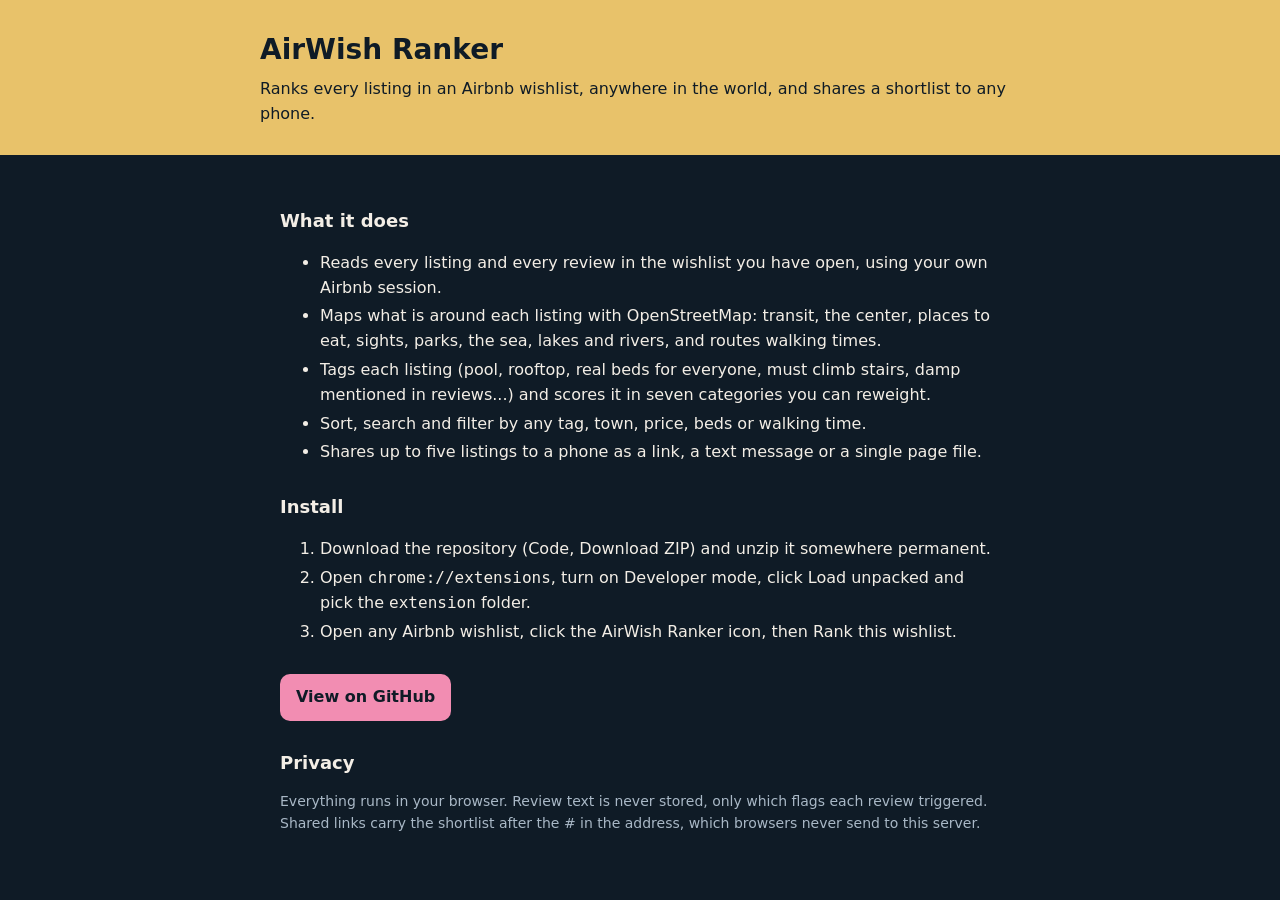
<file: docs/index.html>
<!doctype html>
<html lang="en">
<head>
<meta charset="utf-8">
<meta name="viewport" content="width=device-width, initial-scale=1">
<meta name="color-scheme" content="dark">
<title>AirWish Ranker</title>
<meta property="og:title" content="AirWish Ranker">
<meta property="og:description" content="A Chrome extension that ranks every listing in an Airbnb wishlist and shares a shortlist to any phone.">
<meta property="og:image" content="https://ajspaghetti.github.io/AirWish-Ranker/og.png">
<style>
:root{color-scheme:dark}*{box-sizing:border-box}
body{margin:0;background:#0F1B26;color:#F3EEE6;font:16px/1.55 -apple-system,BlinkMacSystemFont,Inter,system-ui,sans-serif}
header{background:#E8C26A;color:#0F1B26;padding:28px 20px}
.w{max-width:760px;margin:0 auto}
h1{margin:0;font-size:28px}header p{margin:6px 0 0}
main{padding:24px 20px 48px}h2{font-size:18px;margin:28px 0 8px}
li{margin:4px 0}a{color:#F3EEE6}.muted{color:#A9B8C6;font-size:14px}
.btn{display:inline-block;background:#F28DB2;color:#0F1B26;font-weight:800;text-decoration:none;border-radius:10px;padding:11px 16px;margin-top:14px}
</style>
</head>
<body>
<header><div class="w"><h1>AirWish Ranker</h1><p>Ranks every listing in an Airbnb wishlist, anywhere in the world, and shares a shortlist to any phone.</p></div></header>
<main class="w">
<h2>What it does</h2>
<ul>
<li>Reads every listing and every review in the wishlist you have open, using your own Airbnb session.</li>
<li>Maps what is around each listing with OpenStreetMap: transit, the center, places to eat, sights, parks, the sea, lakes and rivers, and routes walking times.</li>
<li>Tags each listing (pool, rooftop, real beds for everyone, must climb stairs, damp mentioned in reviews...) and scores it in seven categories you can reweight.</li>
<li>Sort, search and filter by any tag, town, price, beds or walking time.</li>
<li>Shares up to five listings to a phone as a link, a text message or a single page file.</li>
</ul>
<h2>Install</h2>
<ol>
<li>Download the repository (Code, Download ZIP) and unzip it somewhere permanent.</li>
<li>Open <code>chrome://extensions</code>, turn on Developer mode, click Load unpacked and pick the <code>extension</code> folder.</li>
<li>Open any Airbnb wishlist, click the AirWish Ranker icon, then Rank this wishlist.</li>
</ol>
<a class="btn" href="https://github.com/ajspaghetti/AirWish-Ranker">View on GitHub</a>
<h2>Privacy</h2>
<p class="muted">Everything runs in your browser. Review text is never stored, only which flags each review triggered. Shared links carry the shortlist after the # in the address, which browsers never send to this server.</p>
</main>
</body>
</html>
</file>
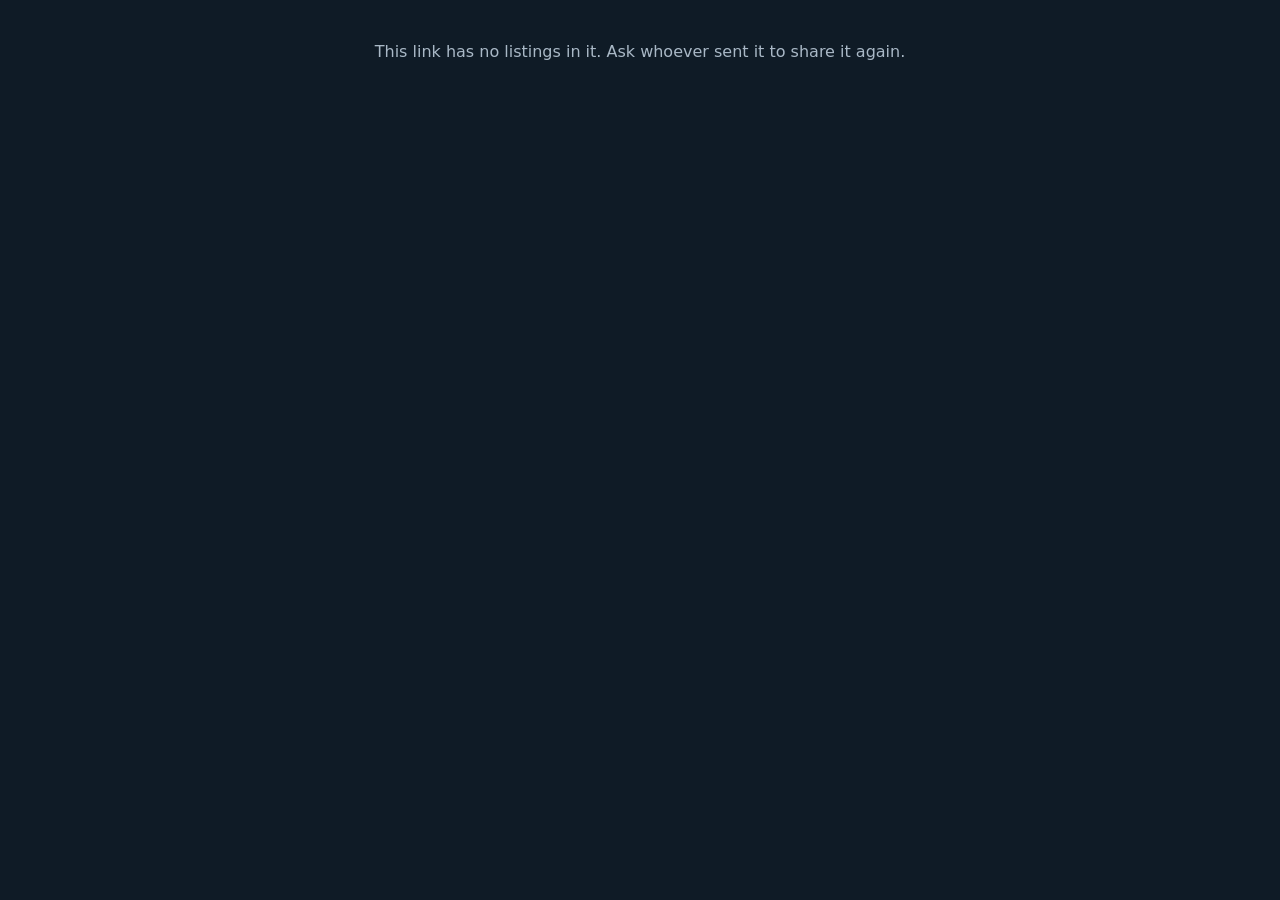
<file: docs/s/index.html>
<!doctype html>
<html lang="en">
<head>
<meta charset="utf-8">
<meta name="viewport" content="width=device-width, initial-scale=1, viewport-fit=cover">
<meta name="color-scheme" content="dark">
<title>AirWish Ranker shortlist</title>
<meta property="og:title" content="Airbnb shortlist">
<meta property="og:description" content="Tap to see the picks: photos, prices, beds, walking times and what guests say.">
<meta property="og:image" content="https://ajspaghetti.github.io/AirWish-Ranker/og.png">
<meta property="og:type" content="website">
<style>html,body{margin:0;background:#0F1B26;color:#F3EEE6;font:16px/1.45 -apple-system,BlinkMacSystemFont,system-ui,sans-serif}#msg{padding:40px 20px;text-align:center;color:#A9B8C6}</style>
</head>
<body>
<div id="msg">Loading the shortlist...</div>
<script src="share.js"></script>
<script src="viewer.js"></script>
</body>
</html>
</file>
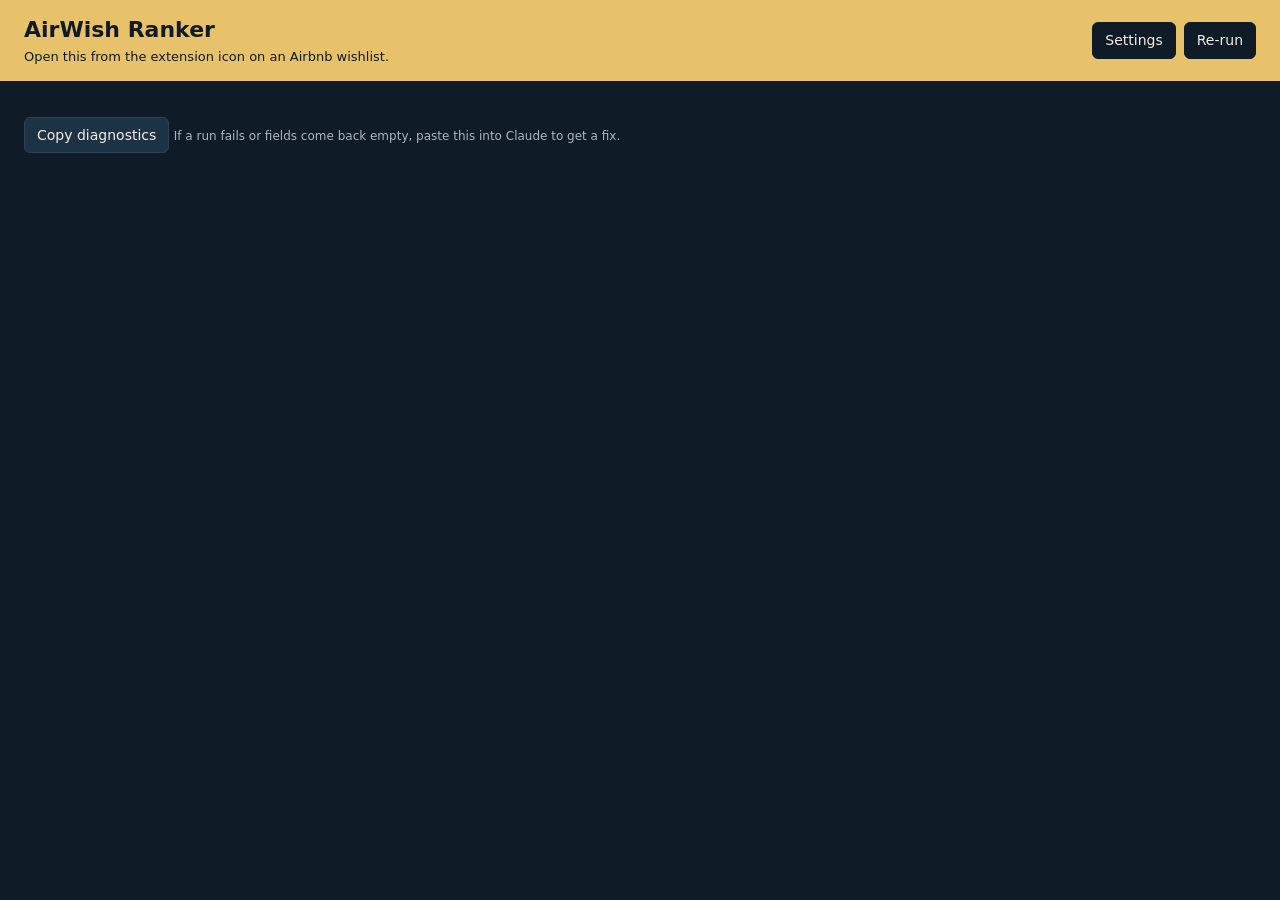
<file: extension/app.html>
<!doctype html>
<html lang="en">
<head>
<meta charset="utf-8">
<meta name="viewport" content="width=device-width, initial-scale=1">
<title>AirWish Ranker</title>
<link rel="stylesheet" href="app.css">
</head>
<body>
<header class="top">
  <div class="top-l">
    <h1 id="title">AirWish Ranker</h1>
    <div class="meta" id="meta">Loading...</div>
  </div>
  <div class="top-r">
    <button id="settingsBtn" class="ink">Settings</button>
    <button id="rerun" class="ink">Re-run</button>
  </div>
</header>
<div class="wrap">
  <section class="panel" id="stepsPanel" hidden>
    <div class="steps" id="steps"></div>
    <div class="notice" id="notice"></div>
  </section>
  <div class="banner" id="banner" hidden></div>

  <section id="main" hidden>
    <div class="toolbar">
      <input id="q" type="search" placeholder="Search names, towns, tags, beds, transit... (all words must match)" aria-label="Search listings">
      <label class="sel">Preset <select id="preset"></select></label>
      <button id="filtersBtn" aria-expanded="false">Filters <span class="count" id="fCount"></span></button>
      <span class="grow"></span>
      <button id="shareBtn" class="primary">Share to phone <span class="count" id="pickCount"></span></button>
      <button id="copyTsv">Copy for Google Sheets</button>
      <button id="dlCsv">Download CSV</button>
    </div>
    <section class="panel filters" id="filters" hidden>
      <div class="frow" id="townRow"></div>
      <div class="frow nums">
        <label>Max $/adult/night <input type="number" min="0" step="5" data-num="maxPpan"></label>
        <label>Min rating <input type="number" min="0" max="5" step="0.05" data-num="minRating"></label>
        <label>Min reviews <input type="number" min="0" step="5" data-num="minReviews"></label>
        <label>Min bedrooms <input type="number" min="0" step="1" data-num="minBedrooms"></label>
        <label>Min real-bed spots <input type="number" min="0" step="1" data-num="minRealCap"></label>
        <label>Min bathrooms <input type="number" min="0" step="0.5" data-num="minBaths"></label>
        <label>Max walk to transit (min) <input type="number" min="0" step="1" data-num="maxTransit"></label>
        <label>Max walk to center (min) <input type="number" min="0" step="1" data-num="maxCenter"></label>
      </div>
      <div class="frow toggles">
        <label><input type="checkbox" data-flag="hideNo"> Hide listings with a No vote</label>
        <label><input type="checkbox" data-flag="onlyYes"> Only listings with a Yes vote</label>
        <label><input type="checkbox" data-flag="noRed"> Hide listings with red flag tags</label>
        <label><input type="checkbox" data-flag="budgetOnly"> Only budget-eligible</label>
        <span class="grow"></span>
        <button id="clearFilters">Clear filters</button>
      </div>
      <p class="hint">Tags: click once to require (✓), twice to exclude (✕), three times to clear. Counts show how many listings have each tag.</p>
      <div id="tagChips"></div>
    </section>
    <nav class="tabs" id="tabs"></nav>
    <div class="recipe" id="recipe"></div>
    <div class="summary" id="summary"></div>
    <div class="tablewrap"><table class="board" id="board"></table></div>
    <div class="foot" id="foot"></div>
  </section>
  <p class="diag"><button id="diag">Copy diagnostics</button> <span class="muted">If a run fails or fields come back empty, paste this into Claude to get a fix.</span></p>
</div>

<dialog id="settingsDlg" aria-label="Scoring settings">
  <div class="dlg-head">
    <h2>Scoring settings</h2>
    <span class="muted" id="setState"></span>
    <span class="grow"></span>
    <button id="resetAll">Reset to defaults</button>
    <button class="primary" id="closeSettings">Done</button>
  </div>
  <div class="dlg-body">
    <nav class="dlg-nav" id="setNav"></nav>
    <div class="dlg-main" id="setMain"></div>
  </div>
</dialog>
<dialog id="shareDlg" aria-label="Share to phone">
  <div class="dlg-head">
    <h2>Share to phone</h2>
    <span class="muted">Up to 5 listings, readable on any phone</span>
    <span class="grow"></span>
    <button class="primary" id="closeShare">Done</button>
  </div>
  <div class="share-body">
    <div class="share-l">
      <h3>Which listings</h3>
      <label><input type="radio" name="shareSrc" value="top" checked> Top 5 in the current view</label><br>
      <label><input type="radio" name="shareSrc" value="picks"> My picks <span id="pickInfo" class="muted"></span></label>
      <p class="muted">Tick the box at the start of any row to pick it (up to 5). Picks keep the table's sort order.</p>
      <ol id="shareList"></ol>
      <h3>Send it</h3>
      <div class="share-actions">
        <button class="primary" id="shCopyLink">Copy link</button>
        <button id="shCopyText">Copy text message</button>
        <button id="shDownload">Download page file</button>
      </div>
      <p class="muted" id="shStatus"></p>
      <p class="muted"><b>Link:</b> paste into iMessage or SMS; it opens as a page in the phone's browser. The listings ride inside the link itself, so nothing is stored on a server.<br>
      <b>Text message:</b> works on any phone, with an Airbnb link per listing.<br>
      <b>Page file:</b> a single file with photos built in. Attach it in Messages or AirDrop it; it opens without internet.</p>
    </div>
    <div class="share-r"><div class="phone"><iframe id="shPreview" title="Phone preview" sandbox="allow-same-origin"></iframe></div></div>
  </div>
</dialog>
<script src="tags.js"></script>
<script src="model.js"></script>
<script src="scorer.js"></script>
<script src="geo.js"></script>
<script src="share.js"></script>
<script src="app.js"></script>
</body>
</html>
</file>
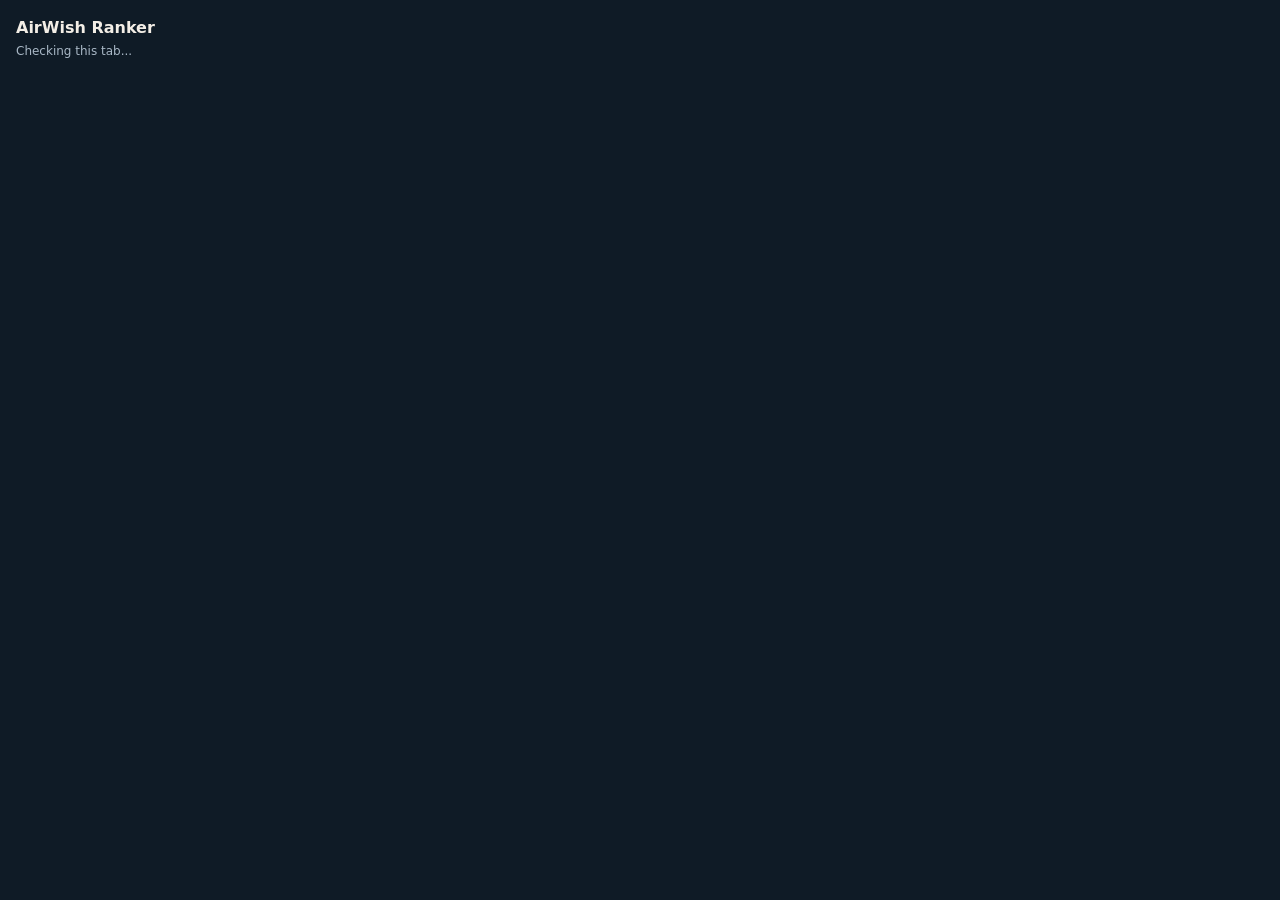
<file: extension/popup.html>
<!doctype html>
<html lang="en">
<head>
<meta charset="utf-8">
<title>AirWish Ranker</title>
<link rel="stylesheet" href="app.css">
<style>
  body { width: 320px; padding: 16px; margin: 0; }
  h1 { font-size: 16px; margin: 0 0 4px; }
  .sub { color: #A9B8C6; font-size: 12px; margin-bottom: 12px; }
  .btn { width: 100%; margin-top: 8px; }
  ul { list-style: none; padding: 0; margin: 12px 0 0; font-size: 12px; color: #A9B8C6; }
  li { padding: 2px 0; }
  .ok { color: #7BD88F; } .no { color: #F2C14E; }
</style>
</head>
<body>
  <h1>AirWish Ranker</h1>
  <div class="sub" id="sub">Checking this tab...</div>
  <button class="btn primary" id="run" hidden>Rank this wishlist</button>
  <button class="btn" id="last" hidden>Open last results</button>
  <ul id="learned"></ul>
  <script src="popup.js"></script>
</body>
</html>
</file>
<file: extension/app.css>
:root { color-scheme: dark; }
* { box-sizing: border-box; }
html, body { background: #0F1B26; color: #F3EEE6; margin: 0; font: 14px/1.45 Inter, Roboto, system-ui, -apple-system, sans-serif; }
a { color: #F3EEE6; }
button, select, textarea, input { font: inherit; color: #F3EEE6; background: #1E3245; border: 1px solid #2C4258; border-radius: 6px; }
button { padding: 7px 12px; cursor: pointer; }
button:hover { border-color: #A9B8C6; }
button:focus-visible, input:focus-visible, select:focus-visible { outline: 2px solid #E8C26A; outline-offset: 1px; }
button.primary { background: #F28DB2; color: #0F1B26; border-color: #F28DB2; font-weight: 700; }
button.ink { background: #0F1B26; color: #F3EEE6; border-color: #0F1B26; }
button:disabled { opacity: .5; cursor: default; }
select { padding: 6px 8px; }
input[type=number] { width: 84px; padding: 5px 7px; }
input[type=search] { padding: 8px 10px; min-width: 260px; flex: 1 1 320px; }
.grow { flex: 1; }
.muted { color: #A9B8C6; font-size: 12px; }
.wrap { max-width: 1600px; margin: 0 auto; padding: 16px 24px 60px; }
header.top { background: #E8C26A; color: #0F1B26; padding: 14px 24px; display: flex; gap: 16px; align-items: center; }
header.top h1 { margin: 0; font-size: 22px; }
header.top .meta { font-size: 13px; margin-top: 2px; }
.top-l { flex: 1; min-width: 0; }
.top-r { display: flex; gap: 8px; }
.panel { background: #172736; border: 1px solid #2C4258; border-radius: 10px; padding: 14px 16px; margin: 14px 0; }
.banner { background: #2A2416; border: 1px solid #6B5A2C; color: #F2C14E; border-radius: 10px; padding: 10px 14px; margin: 14px 0; font-size: 13px; }
.steps { display: grid; grid-template-columns: repeat(auto-fit, minmax(200px, 1fr)); gap: 10px; }
.step { background: #1E3245; border-radius: 8px; padding: 10px 12px; }
.step .t { font-weight: 700; font-size: 13px; }
.step .s { color: #A9B8C6; font-size: 12px; margin-top: 2px; }
.step.done .t::before { content: "\2713  "; color: #7BD88F; }
.step.run .t::before { content: "\25CF  "; color: #F2C14E; }
.step.fail .t::before { content: "!  "; color: #F07A7A; }
.bar { height: 6px; background: #2C4258; border-radius: 3px; margin-top: 8px; overflow: hidden; }
.bar > i { display: block; height: 100%; background: #F2C14E; width: 0; }
.notice { color: #F2C14E; font-size: 13px; margin-top: 10px; }
.notice.err { color: #F07A7A; }
.toolbar { display: flex; flex-wrap: wrap; gap: 8px 10px; align-items: center; margin-top: 14px; }
label.sel { color: #A9B8C6; font-size: 12px; display: flex; gap: 6px; align-items: center; }
.count { background: #F28DB2; color: #0F1B26; border-radius: 999px; padding: 0 7px; font-size: 11px; font-weight: 700; margin-left: 4px; }
.count:empty { display: none; }
.filters .frow { display: flex; flex-wrap: wrap; gap: 8px 14px; align-items: center; margin-bottom: 10px; }
.filters .nums label, .filters .toggles label { color: #A9B8C6; font-size: 12px; display: flex; gap: 6px; align-items: center; }
.hint { color: #A9B8C6; font-size: 12px; margin: 4px 0 8px; }
.tgroup { margin: 8px 0; }
.tgroup h4 { margin: 0 0 6px; font-size: 12px; color: #A9B8C6; font-weight: 600; text-transform: uppercase; letter-spacing: .04em; }
.chip { display: inline-flex; align-items: center; gap: 6px; padding: 4px 10px; margin: 0 6px 6px 0; border-radius: 999px; font-size: 12px; background: #1E3245; border: 1px solid #2C4258; color: #F3EEE6; cursor: pointer; }
.chip .n { color: #A9B8C6; font-size: 11px; }
.chip.must { border-color: #7BD88F; background: #17331F; }
.chip.must::before { content: "\2713"; color: #7BD88F; font-weight: 800; }
.chip.excl { border-color: #F07A7A; background: #3A1C1C; text-decoration: line-through; }
.chip.excl::before { content: "\2715"; color: #F07A7A; font-weight: 800; text-decoration: none; }
.chip.town.on { border-color: #E8C26A; background: #3A3016; }
.tabs { display: flex; gap: 6px; flex-wrap: wrap; margin-top: 14px; }
.tabs button { border-radius: 999px; padding: 6px 14px; background: #172736; }
.tabs button.on { color: #0F1B26; font-weight: 700; border-color: transparent; }
.recipe { color: #A9B8C6; font-size: 12px; margin: 10px 2px 0; }
.summary { color: #F3EEE6; font-size: 13px; margin: 8px 2px; }
.tablewrap { overflow-x: auto; border: 1px solid #2C4258; border-radius: 10px; }
table.board { width: 100%; border-collapse: collapse; min-width: 1280px; }
table.board th { position: sticky; top: 0; background: #172736; text-align: left; font-size: 12px; color: #A9B8C6; font-weight: 600; padding: 0; border-bottom: 1px solid #2C4258; white-space: nowrap; z-index: 1; }
table.board th button { background: none; border: 0; color: inherit; font-weight: 600; padding: 9px 8px; width: 100%; text-align: left; border-radius: 0; }
table.board th button:hover { color: #F3EEE6; }
table.board th[aria-sort=descending] button::after { content: " \25BC"; color: #E8C26A; }
table.board th[aria-sort=ascending] button::after { content: " \25B2"; color: #E8C26A; }
table.board td { padding: 8px; vertical-align: top; border-bottom: 1px solid #22374B; }
table.board tr.row { cursor: pointer; }
table.board tr.row:hover td { background: #1A2C3D; }
table.board tr.row.open td { background: #1E3245; }
table.board tr.inel td { opacity: .55; }
td.rank { font-size: 17px; font-weight: 800; width: 40px; text-align: center; }
td.photo img { width: 112px; height: 76px; object-fit: cover; border-radius: 6px; display: block; background: #1E3245; }
td.name { min-width: 300px; max-width: 420px; }
td.name a { font-weight: 700; text-decoration: none; }
td.name a:hover { text-decoration: underline; }
td.name .sub { color: #A9B8C6; font-size: 12px; }
.pills { margin-top: 6px; display: flex; flex-wrap: wrap; gap: 4px; }
.pill { font-size: 11px; padding: 1px 7px; border-radius: 999px; background: #22374B; color: #D5DEE6; border: 1px solid #2C4258; white-space: nowrap; }
.pill.pos { background: #16301F; border-color: #2F6B43; color: #A6E8B5; }
.pill.neg { background: #3A1C1C; border-color: #7A3434; color: #F7B0B0; }
.pill.more { background: none; color: #A9B8C6; }
td.num { white-space: nowrap; font-variant-numeric: tabular-nums; }
td.sc { width: 70px; }
td.sc .n { font-weight: 700; }
td.sc.main .n { font-size: 17px; font-weight: 800; }
.sbar { height: 5px; border-radius: 3px; background: #2C4258; margin-top: 4px; overflow: hidden; min-width: 44px; }
.sbar > i { display: block; height: 100%; }
td.small { font-size: 12px; color: #C9D3DC; white-space: nowrap; }
td.small .muted { font-size: 11px; }
tr.detail td { background: #13212E; padding: 14px 16px; cursor: default; }
.dwrap { position: sticky; left: 16px; width: min(1520px, calc(100vw - 96px)); }
.dgrid { display: grid; grid-template-columns: repeat(auto-fit, minmax(300px, 1fr)); gap: 14px 22px; }
.dbox h4 { margin: 0 0 6px; font-size: 13px; }
.dbox .line { font-size: 12px; color: #C9D3DC; margin: 2px 0; }
.why { display: flex; height: 12px; border-radius: 4px; overflow: hidden; margin: 4px 0 4px; background: #2C4258; }
.why > i { display: block; height: 100%; }
.legend { display: flex; flex-wrap: wrap; gap: 3px 12px; font-size: 11px; color: #A9B8C6; }
.legend span::before { content: ""; display: inline-block; width: 9px; height: 9px; border-radius: 2px; margin-right: 4px; background: var(--c); vertical-align: -1px; }
.catline { display: flex; gap: 8px; align-items: baseline; font-size: 12px; margin-top: 8px; }
.catline b { min-width: 150px; }
.foot { color: #A9B8C6; font-size: 12px; margin-top: 14px; }
.diag { margin-top: 20px; }
.empty { color: #A9B8C6; padding: 30px 0; text-align: center; }

dialog { background: #172736; color: #F3EEE6; border: 1px solid #2C4258; border-radius: 12px; width: min(1100px, 96vw); height: min(820px, 92vh); padding: 0; overflow: hidden; }
dialog::backdrop { background: rgba(0, 0, 0, .6); }
.dlg-head { display: flex; gap: 10px; align-items: center; padding: 12px 16px; border-bottom: 1px solid #2C4258; }
.dlg-head h2 { margin: 0; font-size: 17px; }
.dlg-body { display: flex; height: calc(100% - 58px); }
.dlg-nav { width: 190px; border-right: 1px solid #2C4258; padding: 10px; overflow-y: auto; flex-shrink: 0; }
.dlg-nav button { display: block; width: 100%; text-align: left; margin-bottom: 4px; background: none; border-color: transparent; }
.dlg-nav button.on { background: #1E3245; border-color: #2C4258; font-weight: 700; }
.dlg-main { flex: 1; overflow-y: auto; padding: 14px 18px 30px; }
.dlg-main h3 { margin: 18px 0 6px; font-size: 14px; }
.dlg-main h3:first-child { margin-top: 0; }
.dlg-main p { color: #A9B8C6; font-size: 12px; margin: 4px 0 10px; }
table.set { width: 100%; border-collapse: collapse; font-size: 13px; }
table.set th { text-align: left; color: #A9B8C6; font-weight: 600; font-size: 12px; padding: 6px; border-bottom: 1px solid #2C4258; }
table.set td { padding: 6px; border-bottom: 1px solid #22374B; vertical-align: middle; }
table.set td.help { color: #A9B8C6; font-size: 12px; }
table.set tr.off td { opacity: .5; }
.badge { font-size: 11px; padding: 1px 6px; border-radius: 4px; background: #3A3016; color: #F2C14E; margin-left: 6px; }
.kv { display: grid; grid-template-columns: 260px 1fr; gap: 8px 14px; align-items: center; font-size: 13px; max-width: 760px; }
.kv .help { color: #A9B8C6; font-size: 12px; grid-column: 2; margin-top: -6px; }
.sum { font-size: 12px; color: #A9B8C6; margin-left: 8px; }
.sum.bad { color: #F07A7A; }
@media (max-width: 760px) {
  .wrap { padding: 12px 16px 40px; }
  header.top { flex-wrap: wrap; padding: 12px 16px; }
  .dlg-body { flex-direction: column; }
  .dlg-nav { width: auto; border-right: 0; border-bottom: 1px solid #2C4258; display: flex; flex-wrap: wrap; gap: 4px; }
  .dlg-nav button { width: auto; }
  .kv { grid-template-columns: 1fr; }
  .kv .help { grid-column: 1; }
}

td.pick { width: 34px; text-align: center; }
td.pick input { width: 18px; height: 18px; cursor: pointer; accent-color: #F28DB2; }
tr.row.picked td { box-shadow: inset 0 1px 0 #F28DB2, inset 0 -1px 0 #F28DB2; }
#shareDlg { width: min(1040px, 96vw); }
.share-body { display: flex; gap: 20px; height: calc(100% - 58px); padding: 14px 18px; }
.share-l { flex: 1; overflow-y: auto; min-width: 0; }
.share-l h3 { margin: 6px 0 8px; font-size: 14px; }
.share-l label { font-size: 13px; }
.share-l ol { padding-left: 20px; font-size: 13px; }
.share-l ol li { margin: 3px 0; }
.share-actions { display: flex; flex-wrap: wrap; gap: 8px; }
.share-r { flex: 0 0 auto; display: flex; align-items: flex-start; justify-content: center; }
.phone { width: 360px; height: 100%; max-height: 720px; border: 10px solid #0A131B; border-radius: 34px; overflow: hidden; background: #0F1B26; box-shadow: 0 0 0 1px #2C4258; }
.phone iframe { width: 100%; height: 100%; border: 0; display: block; background: #0F1B26; }
@media (max-width: 900px) { .share-body { flex-direction: column; } .phone { width: 100%; height: 560px; } }
</file>
